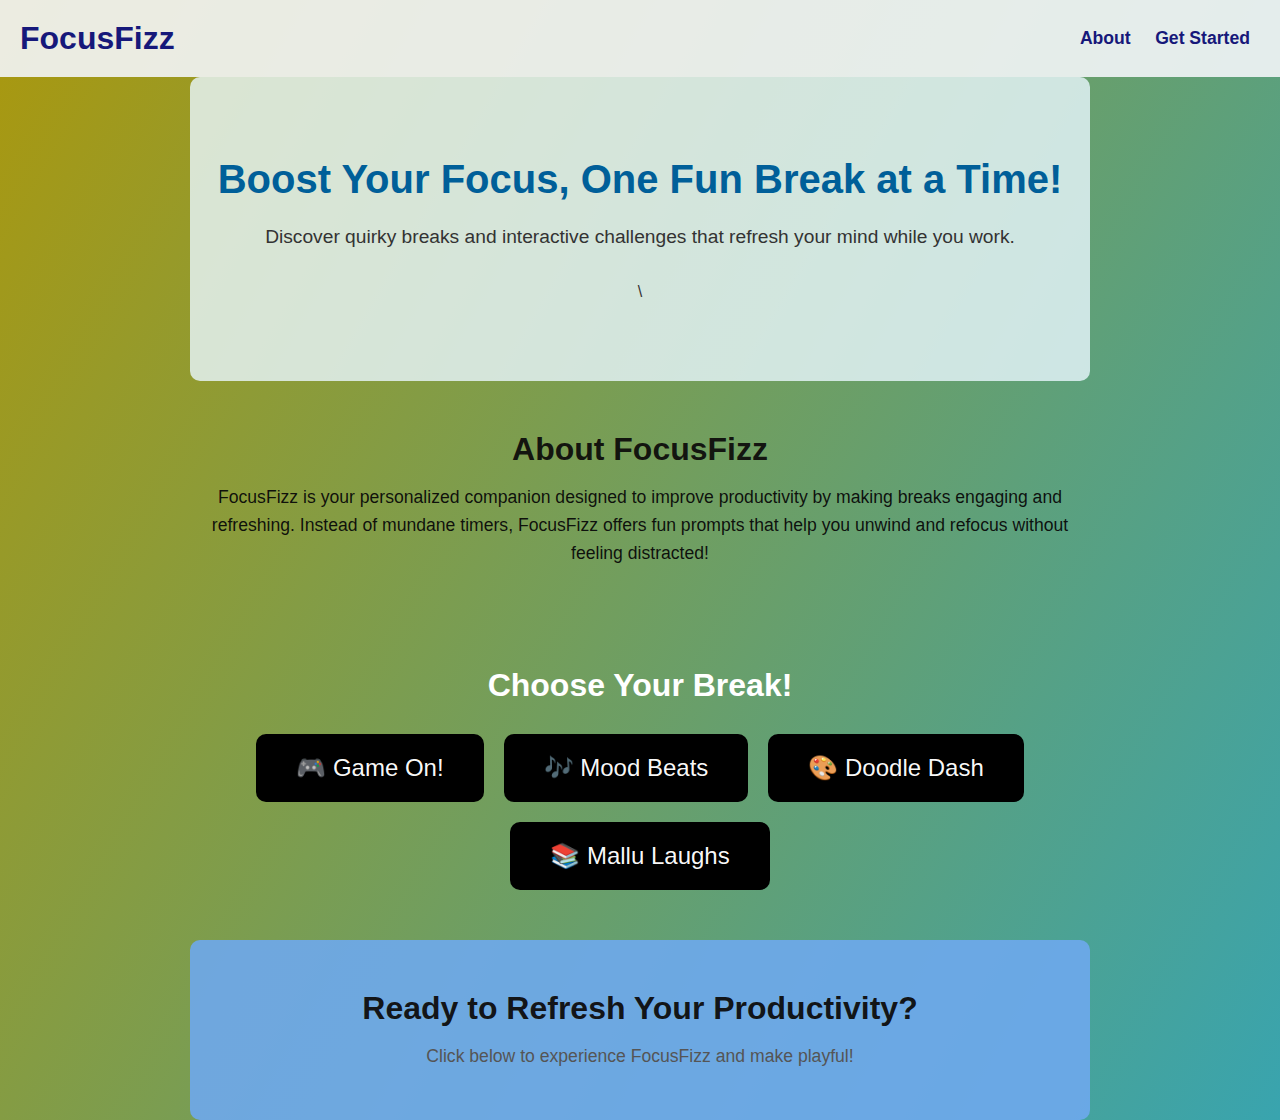
<file: FocusFizz/index.html>
<!DOCTYPE html>
<html lang="en">
<head>
    <meta charset="UTF-8">
    <meta name="viewport" content="width=device-width, initial-scale=1.0">
    <title>FocusFizz: Your Break Buddy</title>
    <link rel="stylesheet" href="styles.css">
</head>
<body>

    <!-- Navbar -->
    <header>
        <h1>FocusFizz</h1>
        <nav>
            <a href="#about">About</a>
            <a href="#get-started">Get Started</a>
        </nav>
    </header>

    <!-- Hero Section -->
    <section class="hero">
        <h2>Boost Your Focus, One Fun Break at a Time!</h2>
        <p>Discover quirky breaks and interactive challenges that refresh your mind while you work.</p>\
    </section>

    <!-- About Section -->
    <section id="about">
        <h3>About FocusFizz</h3>
        <p>FocusFizz is your personalized companion designed to improve productivity by making breaks engaging and refreshing. Instead of mundane timers, FocusFizz offers fun prompts that help you unwind and refocus without feeling distracted!</p>
    </section>

    <!-- Interactive Breaks Section -->
    <section id="interactive-breaks">
        <h3>Choose Your Break!</h3>
        <div class="button-grid">
            <button onclick="playGame()">🎮 Game On!</button>
            <button onclick="launchMusicMood()">🎶 Mood Beats</button>
            <button onclick="openCanvas()">🎨 Doodle Dash</button>
            <button onclick="readComic()">📚 Mallu Laughs</button>
        </div>
    </section>

    <!-- Call to Action -->
    <section id="get-started" class="cta">
        <h3>Ready to Refresh Your Productivity?</h3>
        <p>Click below to experience FocusFizz and make playful!</p>
    </section>

    <script>
        function playGame() {
            window.location.href = 'games.html';
        }

        function launchMusicMood() {
            window.location.href = 'spo.html';
        }

        function openCanvas() {
            window.location.href = 'can.html';
        }

        function readComic() {
            window.location.href = 'bal.html';
        }
    </script>

</body>
</html>
</file>
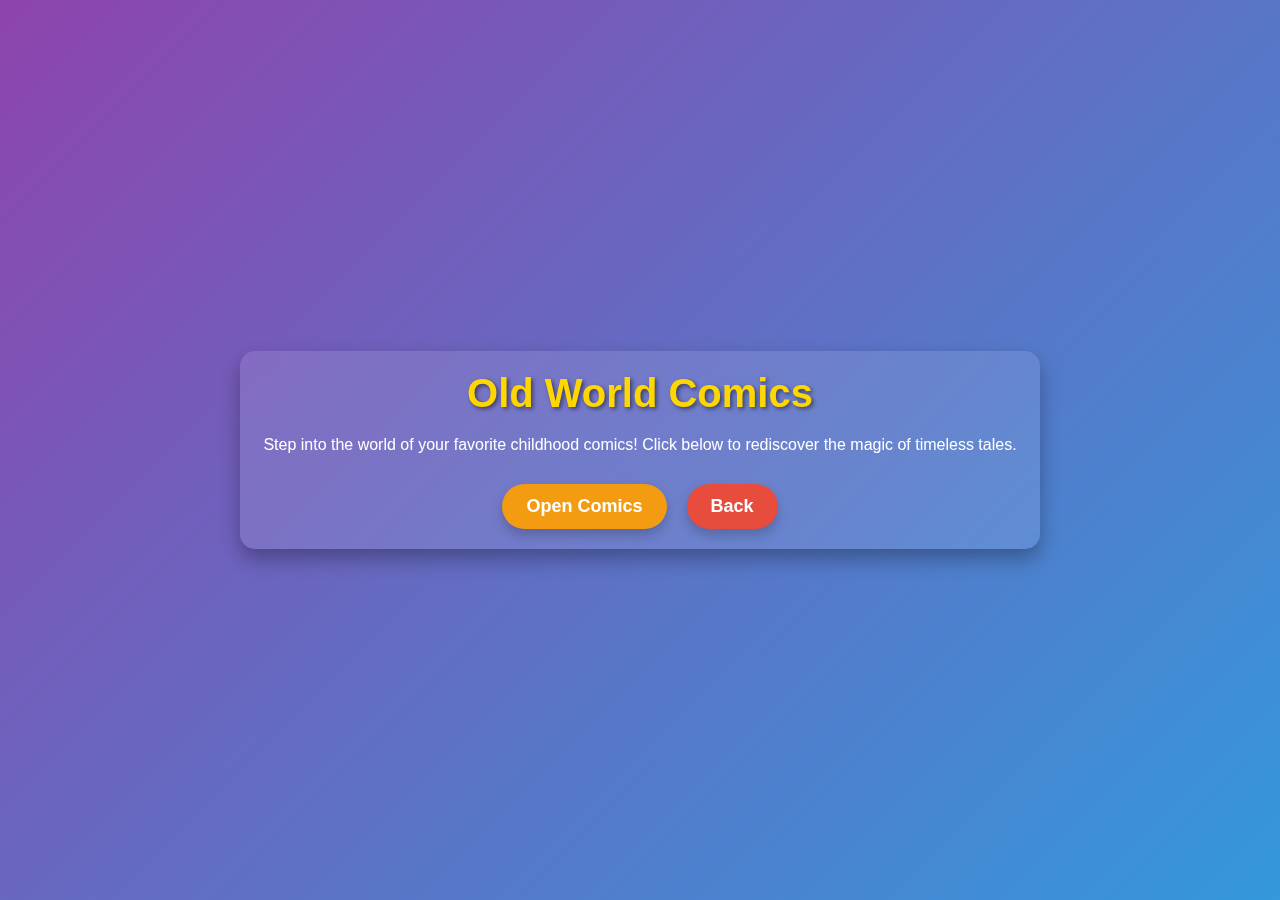
<file: FocusFizz/bal.html>
<!DOCTYPE html>
<html lang="en">
<head>
    <meta charset="UTF-8">
    <meta name="viewport" content="width=device-width, initial-scale=1.0">
    <title>Old World Comics</title>
    <style>
        /* Reset and Basic Styles */
        * {
            margin: 0;
            padding: 0;
            box-sizing: border-box;
        }

        body {
            font-family: 'Arial', sans-serif;
            display: flex;
            flex-direction: column;
            align-items: center;
            justify-content: center;
            min-height: 100vh;
            background: linear-gradient(135deg, #8e44ad, #3498db);
            color: #fff;
            text-align: center;
        }

        /* Container Style */
        .container {
            width: 90%;
            max-width: 800px;
            padding: 20px;
            background-color: rgba(255, 255, 255, 0.1);
            backdrop-filter: blur(10px);
            border-radius: 15px;
            box-shadow: 0 10px 20px rgba(0, 0, 0, 0.3);
            transition: transform 0.3s ease-in-out;
        }

        .container:hover {
            transform: scale(1.05);
        }

        /* Header Style */
        h1 {
            font-size: 2.5em;
            margin-bottom: 20px;
            color: #ffd700;
            text-shadow: 2px 2px 4px rgba(0, 0, 0, 0.5);
        }

        /* Button Container */
        .button-container {
            display: flex;
            gap: 20px;
            margin-top: 30px;
            justify-content: center;
        }

        /* Button Style */
        button {
            padding: 12px 24px;
            font-size: 18px;
            font-weight: bold;
            color: #fff;
            background: #3498db;
            border: none;
            border-radius: 50px;
            cursor: pointer;
            transition: background 0.3s, transform 0.2s ease-in-out;
            box-shadow: 0 6px 12px rgba(0, 0, 0, 0.2);
        }

        button:hover {
            background: #2980b9;
            transform: translateY(-4px);
        }

        button:active {
            transform: translateY(2px);
        }

        /* Custom Button Colors */
        .comics-btn {
            background-color: #f39c12;
        }

        .comics-btn:hover {
            background-color: #e67e22;
        }

        .back-btn {
            background-color: #e74c3c;
        }

        .back-btn:hover {
            background-color: #c0392b;
        }

    </style>
</head>
<body>
    <div class="container">
        <h1>Old World Comics</h1>
        <p>Step into the world of your favorite childhood comics! Click below to rediscover the magic of timeless tales.</p>
        
        <div class="button-container">
            <button class="comics-btn" onclick="openComics()">Open Comics</button>
            <button class="back-btn" onclick="goBack()">Back</button>
        </div>
    </div>

    <script>
        function openComics() {
            window.open('https://emagazine.manoramaonline.com/Balarama?eid=18&edate=02/11/2024&pgid=74234&device=mobile&view=0&sedId=0&uemail=', '_blank');
        }

        function goBack() {
            window.history.back();
        }
    </script>
</body>
</html>
</file>
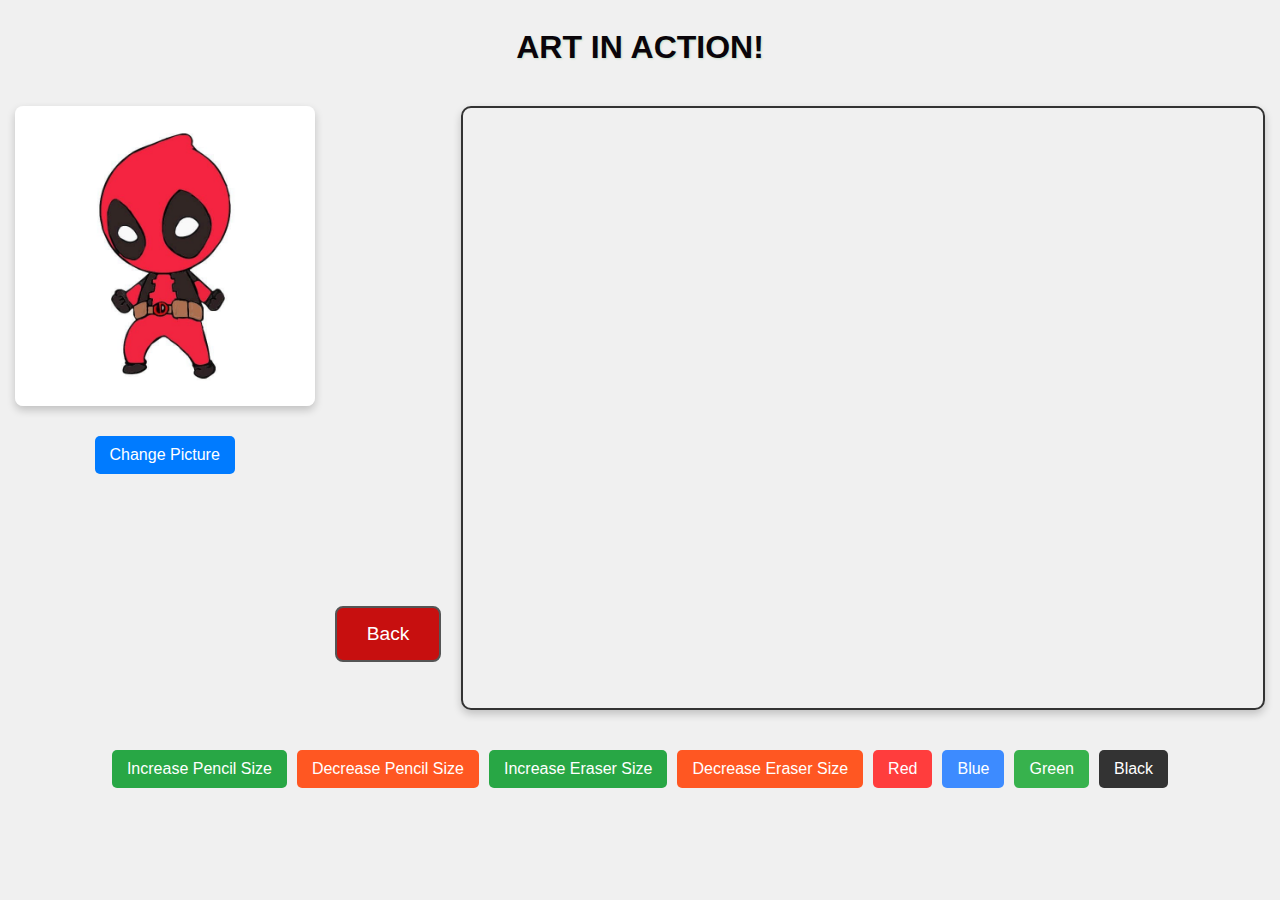
<file: FocusFizz/can.html>
<!DOCTYPE html>
<html lang="en">
<head>
    <meta charset="UTF-8">
    <meta name="viewport" content="width=device-width, initial-scale=1.0">
    <title>Drawing Canvas</title>
    <style>

        body {
            font-family: Arial, sans-serif;
            display: flex;
            flex-direction: column;
            align-items: center;
            background-color: #f0f0f0;
        }
        
        h1 {
            color: #0a050a;
            font-size: 2rem; 
            text-shadow: 1px 1px 2px rgba(24, 167, 60, 0.2); 
            margin-bottom: 20px; 
        }

        .container {
            display: flex;
            justify-content: space-between;
            align-items: flex-start;
            gap: 20px;
            padding: 20px;
        }

        canvas {
            border: 2px solid #333;
            border-radius: 10px;
            box-shadow: 0 4px 8px rgba(0, 0, 0, 0.2);
        }

        #pict {
            display: flex;
            flex-direction: column;
            align-items: center;
        }

        #randomPicture {
            border-radius: 8px;
            box-shadow: 0 4px 8px rgba(0, 0, 0, 0.2);
            margin-bottom: 10px;
        }
        .controls1, #changePicture {
            display: flex;
            flex-wrap: wrap;
            gap: 10px;
            margin-top: 20px;
        }

        button {
            padding: 10px 15px;
            font-size: 1rem;
            border: none;
            border-radius: 5px;
            cursor: pointer;
            transition: background-color 0.3s ease, transform 0.3s ease;
            color: #fff;
        }

        #changePicture {
            background-color: #007bff;
        }

        #increasePencil {
            background-color: #28a745; 
        }

        #decreasePencil {
            background-color: #ff5722;
        }

        #increaseEraser {
            background-color: #28a745; 
        }

        #decreaseEraser {
            background-color: #ff5722;
        }

        #redColor {
            background-color: #ff3d3d;
        }

        #blueColor {
            background-color: #3d8bff;
        }

        #greenColor {
            background-color: #37b24d;
        }

        #blackColor {
            background-color: #333333;
        }

        button:hover {
            opacity: 0.85;
        }

        button:active {
            transform: scale(0.95);
        }

        .back-button {
            display: block;
            padding: 15px 30px;
            margin-left: 0px;
            margin-top: 500px;
            max-width: 100px;
            font-size: 1.2rem;
            color: #fff;
            background-color: #c70f0f;
            border: 2px solid #555;
            border-radius: 8px;
            cursor: pointer;
            text-align: center;
            text-decoration: none;
            transition: 0.3s;
        }

        .back-button:hover {
            background: #ffca28;
            transform: scale(1.05);
        }

        .container{
            text-align: center;
        }
    </style>
</head>
<body>
    <h1>ART IN ACTION!</h1>
    <div class="container">
        <div id="pict">
            <img id="randomPicture" alt="Random Image" width="300">
            <button id="changePicture">Change Picture</button>
        </div>
        <a href="index.html" class="back-button">Back</a>
        <canvas id="drawingCanvas" width="800" height="600"></canvas>
    </div>
    <div class="controls1">
        <button id="increasePencil">Increase Pencil Size</button>
        <button id="decreasePencil">Decrease Pencil Size</button>
        <button id="increaseEraser">Increase Eraser Size</button>
        <button id="decreaseEraser">Decrease Eraser Size</button>
        <button id="redColor">Red</button>
        <button id="blueColor">Blue</button>
        <button id="greenColor">Green</button>
        <button id="blackColor">Black</button>
    </div>

    <script>
        const images = [
            'd1.jpeg', // Replace these with your own image URLs
            'd2.jpeg',
            'd3.jpeg',
            'd4.jpeg',
            'd5.jpeg',
            'd6.jpeg',
            'd7.jpeg',
            'd8.jpeg',
            'd9.jpeg'
        ];

        const canvas = document.getElementById('drawingCanvas');
        const ctx = canvas.getContext('2d');
        const randomPicture = document.getElementById('randomPicture');
        let drawing = false;
        let pencilSize = 5;
        let pencilColor = 'black';

        function getRandomImage() {
            const randomIndex = Math.floor(Math.random() * images.length);
            return images[randomIndex];
        }

        function loadRandomImage() {
            const randomImage = getRandomImage();
            randomPicture.src = randomImage;
        }

        document.getElementById('changePicture').addEventListener('click', loadRandomImage);

        canvas.addEventListener('mousedown', () => {
            drawing = true;
            ctx.beginPath();
        });

        canvas.addEventListener('mouseup', () => {
            drawing = false;
        });

        canvas.addEventListener('mousemove', (event) => {
            if (drawing) {
                ctx.lineWidth = pencilSize;
                ctx.strokeStyle = pencilColor;
                ctx.lineTo(event.clientX - canvas.offsetLeft, event.clientY - canvas.offsetTop);
                ctx.stroke();
            }
        });

        document.getElementById('increasePencil').addEventListener('click', () => {
            pencilSize += 2;
        });

        document.getElementById('decreasePencil').addEventListener('click', () => {
            if (pencilSize > 2) {
                pencilSize -= 2;
            }
        });

        document.getElementById('increaseEraser').addEventListener('click', () => {
            pencilSize += 2;
            pencilColor = 'white'; // Assuming the canvas background is white
        });

        document.getElementById('decreaseEraser').addEventListener('click', () => {
            if (pencilSize > 2) {
                pencilSize -= 2;
            }
            pencilColor = 'white'; // Assuming the canvas background is white
        });

        document.getElementById('redColor').addEventListener('click', () => {
            pencilColor = 'red';
        });

        document.getElementById('blueColor').addEventListener('click', () => {
            pencilColor = 'blue';
        });

        document.getElementById('greenColor').addEventListener('click', () => {
            pencilColor = 'green';
        });

        document.getElementById('blackColor').addEventListener('click', () => {
            pencilColor = 'black';
        });

        // Load a random image on page load
        window.onload = loadRandomImage;
    </script>
</body>
</html>
</file>
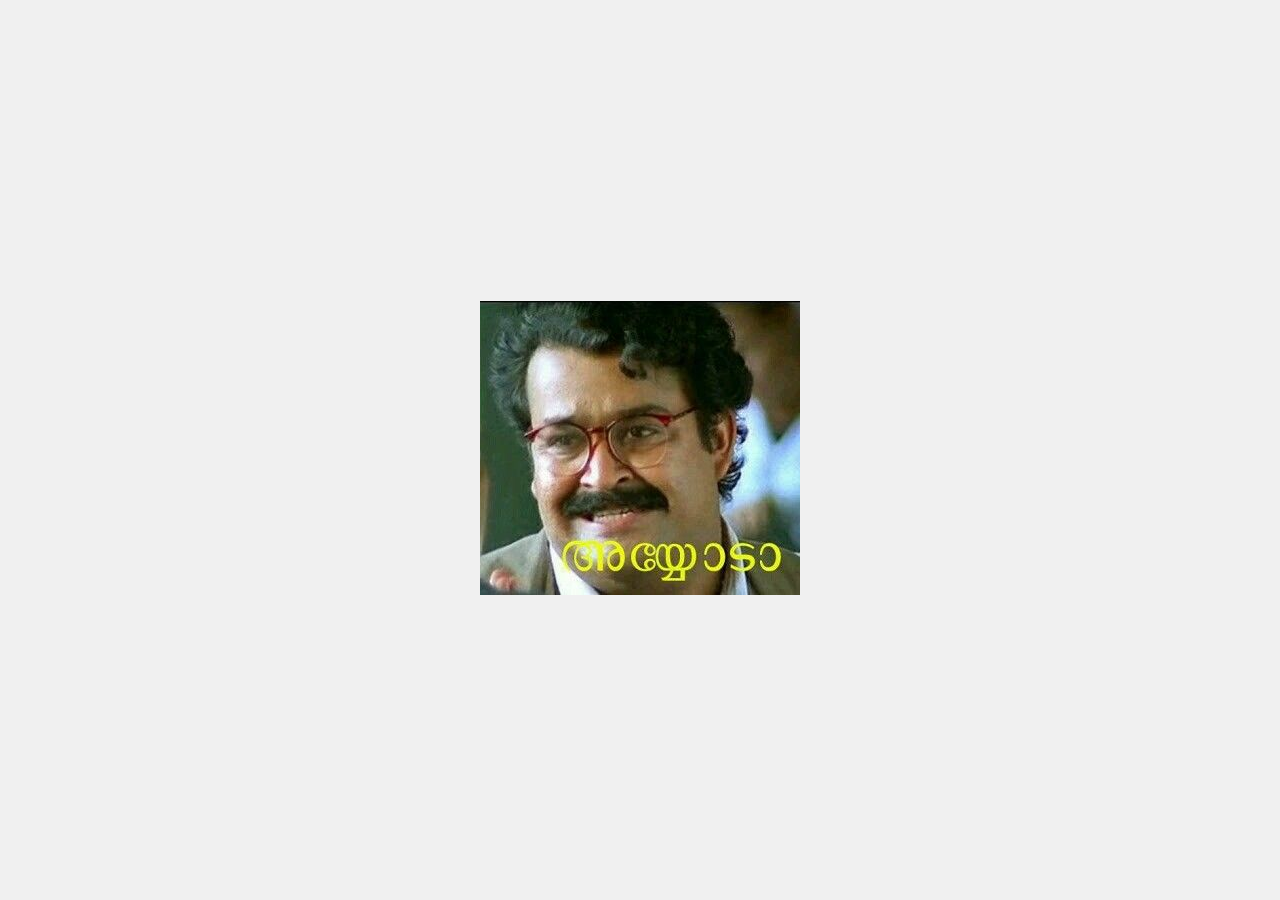
<file: FocusFizz/fail.html>
<!DOCTYPE html>
<html lang="en">
<head>
    <meta charset="UTF-8">
    <meta name="viewport" content="width=device-width, initial-scale=1.0">
    <title>Display Picture</title>
    <style>
        body {
            font-family: Arial, sans-serif;
            display: flex;
            justify-content: center;
            align-items: center;
            height: 100vh;
            background-color: #f0f0f0;
            margin: 0;
        }
        .container {
            text-align: center;
        }
        img {
            max-width: 100%;
            height: auto;
        }
    </style>
</head>
<body>
    <div class="container">
        <img src="fail.jpg" alt="A beautiful scene">
    </div>

    <script>
        setTimeout(function() {
            window.location.href = 'g2.html';
        }, 2000); // Return to the main page after 5 seconds
    </script>
</body>
</html>
</file>
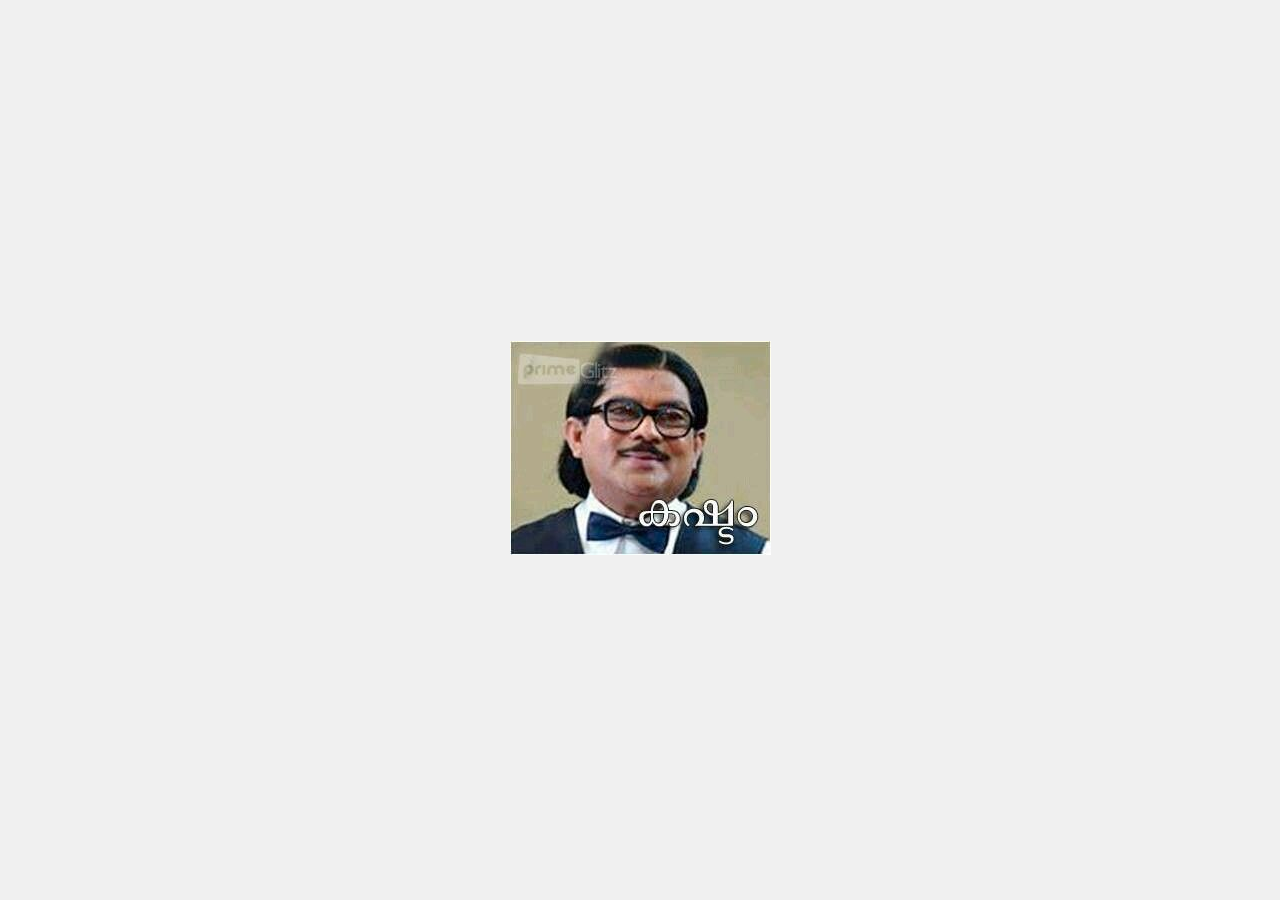
<file: FocusFizz/fail1.html>
<!DOCTYPE html>
<html lang="en">
<head>
    <meta charset="UTF-8">
    <meta name="viewport" content="width=device-width, initial-scale=1.0">
    <title>Display Picture</title>
    <style>
        body {
            font-family: Arial, sans-serif;
            display: flex;
            justify-content: center;
            align-items: center;
            height: 100vh;
            background-color: #f0f0f0;
            margin: 0;
        }
        .container {
            text-align: center;
        }
        img {
            max-width: 100%;
            height: auto;
        }
    </style>
</head>
<body>
    <div class="container">
        <img src="fail2.jpg" alt="A beautiful scene">
    </div>

    <script>
        setTimeout(function() {
            window.location.href = 'g2.html';
        }, 2000); // Return to the main page after 5 seconds
    </script>
</body>
</html>
</file>
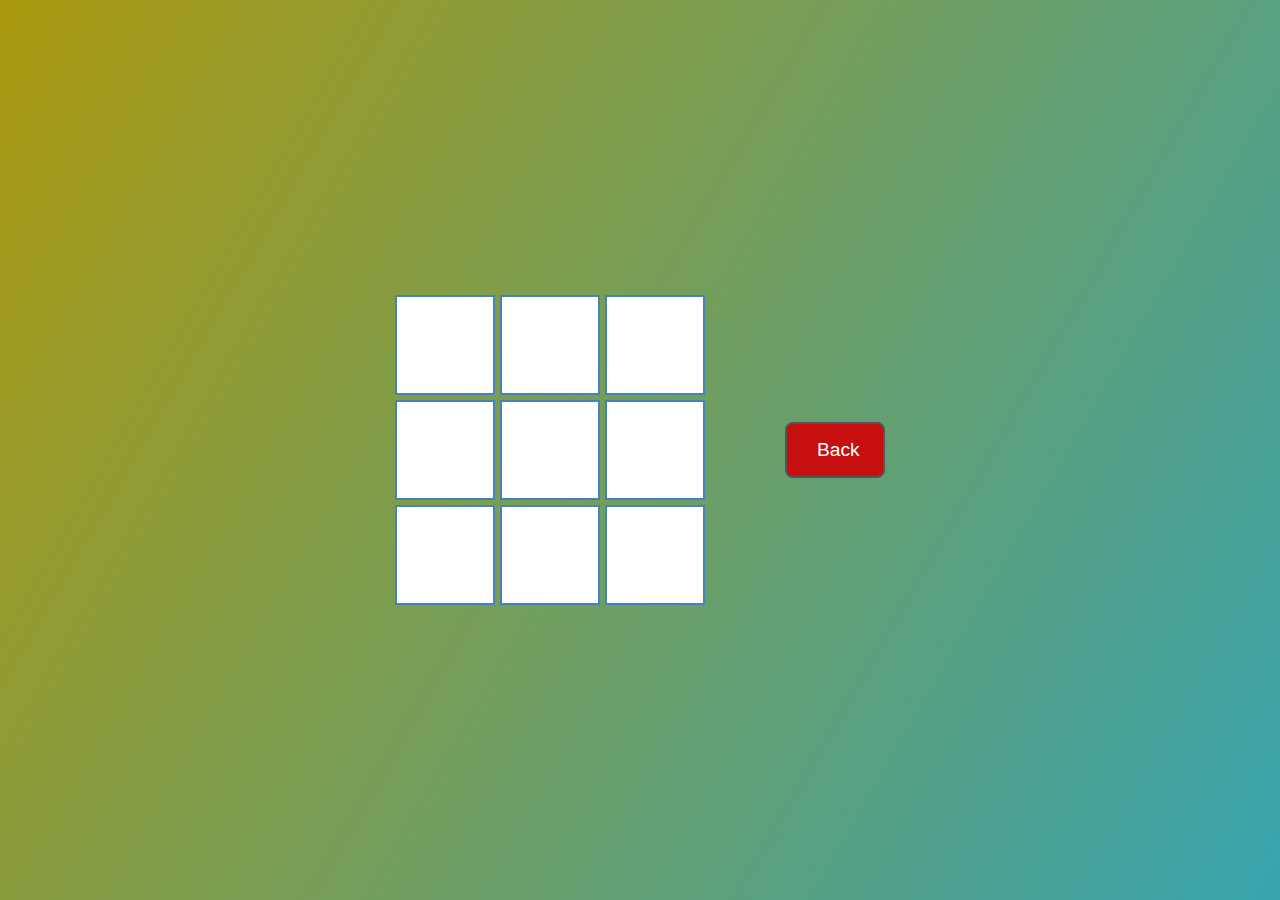
<file: FocusFizz/g1.html>
<!DOCTYPE html>
<html lang="en">
<head>
    <meta charset="UTF-8">
    <meta name="viewport" content="width=device-width, initial-scale=1.0">
    <link rel="stylesheet" href="styles.css">
    <title>Tic-Tac-Toe Game</title>
    <style>
        body {
            font-family: Arial, sans-serif;
            display: flex;
            justify-content: center;
            align-items: center;
            height: 100vh;
            background-color: #f0f0f0;
        }
        .board {
            display: grid;
            grid-template-columns: repeat(3, 100px);
            grid-template-rows: repeat(3, 100px);
            gap: 5px;
        }
        .cell {
            width: 100px;
            height: 100px;
            display: flex;
            justify-content: center;
            align-items: center;
            font-size: 2em;
            background-color: #ffffff;
            border: 2px solid #4682b4;
            cursor: pointer;
        }
    </style>
</head>
<body>
    <div class="board">
        <div class="cell" onclick="makeMove(this, 0)"></div>
        <div class="cell" onclick="makeMove(this, 1)"></div>
        <div class="cell" onclick="makeMove(this, 2)"></div>
        <div class="cell" onclick="makeMove(this, 3)"></div>
        <div class="cell" onclick="makeMove(this, 4)"></div>
        <div class="cell" onclick="makeMove(this, 5)"></div>
        <div class="cell" onclick="makeMove(this, 6)"></div>
        <div class="cell" onclick="makeMove(this, 7)"></div>
        <div class="cell" onclick="makeMove(this, 8)"></div>
    </div>

    <div class="container">
        <a href="games.html" class="back-button">Back</a>
    </div>

    <script>
        let board = ['', '', '', '', '', '', '', '', ''];
        let currentPlayer = 'X';
        const winningCombinations = [
            [0, 1, 2],
            [3, 4, 5],
            [6, 7, 8],
            [0, 3, 6],
            [1, 4, 7],
            [2, 5, 8],
            [0, 4, 8],
            [2, 4, 6]
        ];

        function makeMove(cell, index) {
            if (board[index] === '') {
                board[index] = currentPlayer;
                cell.textContent = currentPlayer;
                if (checkWin()) {
                    setTimeout(() => alert(currentPlayer + ' wins!'), 100);
                    resetGame();
                } else if (board.every(cell => cell !== '')) {
                    setTimeout(() => alert('It\'s a draw!'), 100);
                    resetGame();
                } else {
                    currentPlayer = currentPlayer === 'X' ? 'O' : 'X';
                }
            }
        }

        function checkWin() {
            return winningCombinations.some(combination => {
                return combination.every(index => {
                    return board[index] === currentPlayer;
                });
            });
        }

        function resetGame() {
            board = ['', '', '', '', '', '', '', '', ''];
            document.querySelectorAll('.cell').forEach(cell => cell.textContent = '');
            currentPlayer = 'X';
        }
    </script>
</body>
</html>
</file>
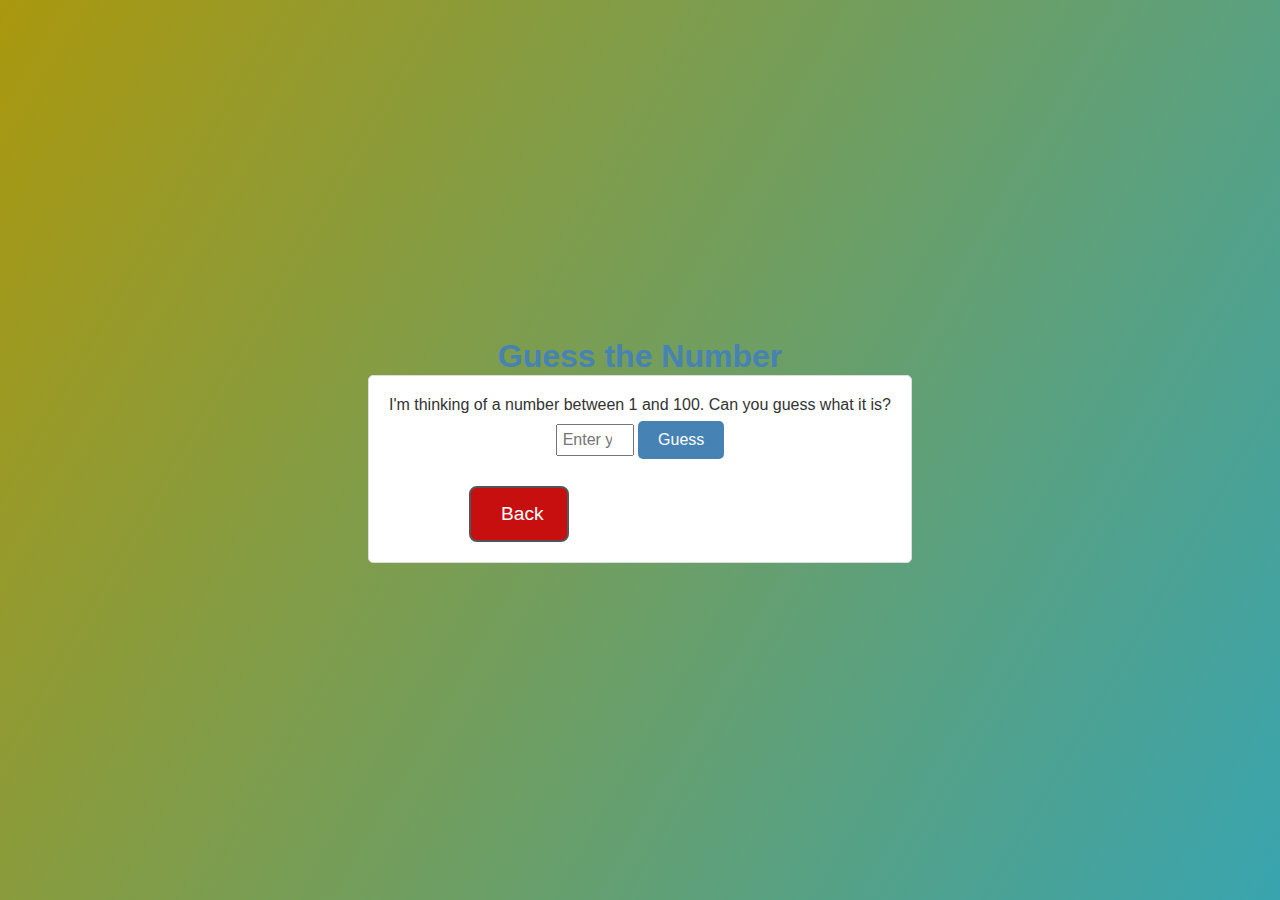
<file: FocusFizz/g2.html>
<!DOCTYPE html>
<html lang="en">
<head>
    <meta charset="UTF-8">
    <meta name="viewport" content="width=device-width, initial-scale=1.0">
    <link rel="stylesheet" href="styles.css">
    <title>Guess the Number</title>
    <style>
        body {
            font-family: Arial, sans-serif;
            display: flex;
            flex-direction: column;
            align-items: center;
            justify-content: center;
            height: 100vh;
            background-color: #f0f8ff;
        }
        h1 {
            color: #4682b4;
        }
        .container {
            text-align: center;
            padding: 20px;
            border: 1px solid #dcdcdc;
            border-radius: 5px;
            background-color: #ffffff;
        }
        input[type="number"] {
            padding: 5px;
            margin: 10px 0;
            font-size: 1em;
        }
        input[type="button"] {
            padding: 10px 20px;
            font-size: 1em;
            color: #ffffff;
            background-color: #4682b4;
            border: none;
            border-radius: 5px;
            cursor: pointer;
        }
        input[type="button"]:hover {
            background-color: #365f8c;
        }
        .message {
            margin-top: 20px;
            font-size: 1.2em;
        }
    </style>
</head>
<body>
    <h1>Guess the Number</h1>
    <div class="container">
        <p>I'm thinking of a number between 1 and 100. Can you guess what it is?</p>
        <input type="number" id="guess" min="1" max="100" placeholder="Enter your guess" />
        <input type="button" value="Guess" onclick="checkGuess()" />
        <div class="message" id="message"></div>
        <a href="games.html" class="back-button">Back</a>
    </div>

    <script>
        let secretNumber = Math.floor(Math.random() * 100) + 1;
        let attempts = 0;

        function checkGuess() {
            let guess = document.getElementById('guess').value;
            attempts++;
            let message = '';

            if (guess == secretNumber) {
                message = 'Congratulations! You guessed the right number in ' + attempts + ' attempts.';
                resetGame();
            } else if (guess > secretNumber) {
                window.location.href = 'fail.html';
                
            } else if (guess < secretNumber) {
                window.location.href = 'fail1.html';
            }

            document.getElementById('message').textContent = message;
        }

        function resetGame() {
            secretNumber = Math.floor(Math.random() * 100) + 1;
            attempts = 0;
            document.getElementById('guess').value = '';
            document.getElementById('message').textContent = '';
        }
    </script>
</body>
</html>
</file>
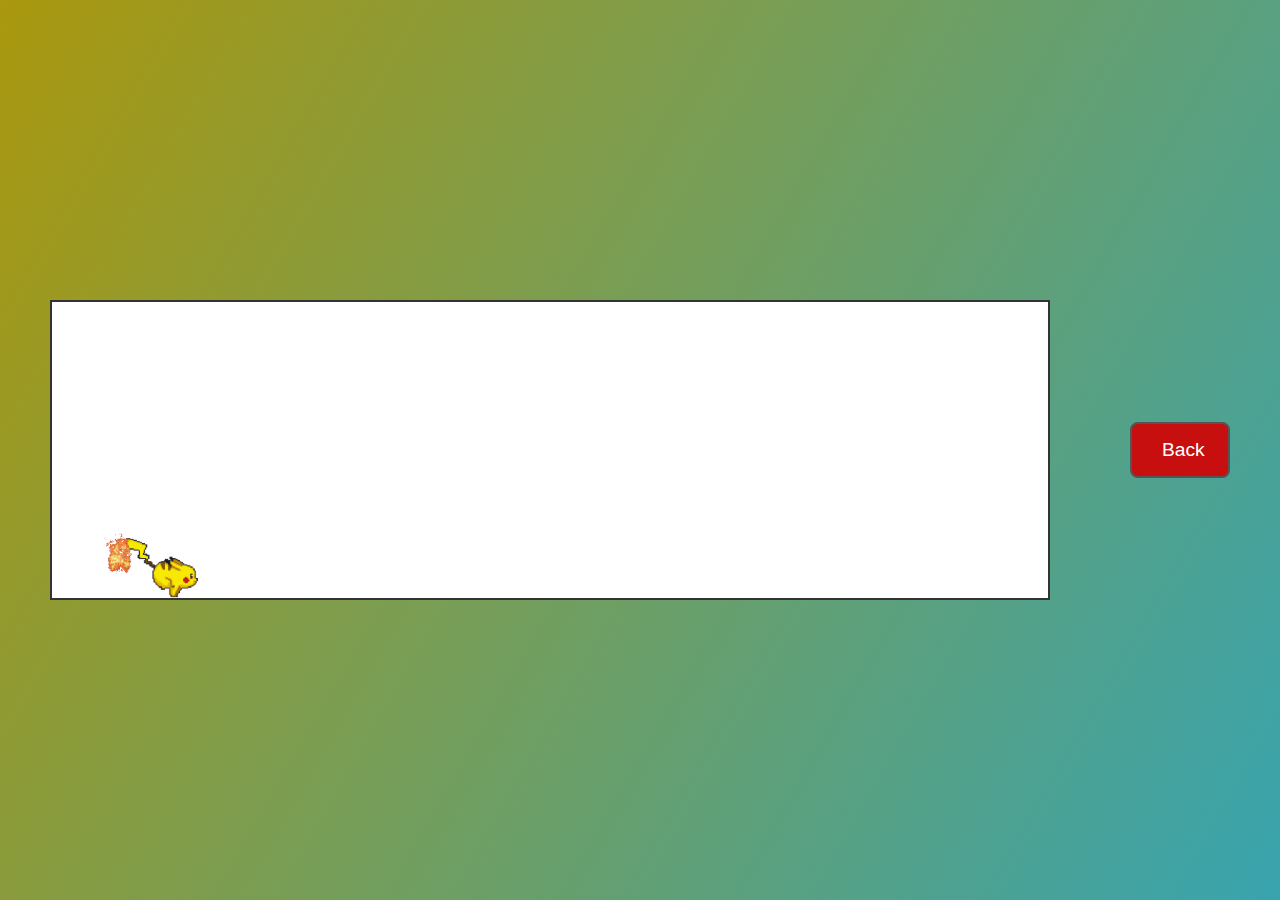
<file: FocusFizz/g3.html>
<!DOCTYPE html>
<html lang="en">
<head>
    <meta charset="UTF-8">
    <meta name="viewport" content="width=device-width, initial-scale=1.0">
    <link rel="stylesheet" href="styles.css">
    <title>Dino Runner Game</title>
    <style>
        body {
            display: flex;
            justify-content: center;
            align-items: center;
            height: 100vh;
            background-color: #f7f7f7;
            margin: 0;
            overflow: hidden;
        }
        #game {
            position: relative;
            width: 1000px;
            height: 300px;
            background-color: #fff;
            border: 2px solid #333;
            overflow: hidden;
        }
        #animal {
            position: absolute;
            bottom: 0;
            left: 70px;
            width: 80px; /* Adjust width as needed */
            height: 60px; /* Adjust height as needed */
            background-image: url('pick.gif'); /* Replace with your animal image URL */
            background-size: cover;
        }
        #building {
            position: absolute;
            bottom: 0;
            width: 100px; /* Adjust width as needed */
            height: 100px; /* Adjust height as needed */
            background-image: url('fire.gif'); /* Replace with your building image URL */
            background-size: cover;
            animation: move 1s linear infinite;
        }
        @keyframes move {
            0% { right: -20px; }
            100% { right: 1000px; }
        }
    </style>
</head>
<body>
    <div id="game">
        <div id="animal"></div>
        <div id="building"></div>
    </div>
    <div class="container">
        <a href="games.html" class="back-button">Back</a>
    </div>
    <script>
        const animal = document.getElementById('animal');
        const building = document.getElementById('building');
        let isJumping = false;

        document.addEventListener('keydown', function(event) {
            if (event.code === 'Space') {
                jump();
            }
        });

        function jump() {
            if (isJumping) return;
            isJumping = true;
            let jumpHeight = 0;
            const jumpInterval = setInterval(() => {
                if (jumpHeight >= 130) {
                    clearInterval(jumpInterval);
                    const fallInterval = setInterval(() => {
                        if (jumpHeight <= 0) {
                            clearInterval(fallInterval);
                            isJumping = false;
                        }
                        jumpHeight -= 5;
                        animal.style.bottom = `${jumpHeight}px`;
                    }, 20);
                }
                jumpHeight += 5;
                animal.style.bottom = `${jumpHeight}px`;
            }, 20);
        }

        function checkCollision() {
            const animalRect = animal.getBoundingClientRect();
            const buildingRect = building.getBoundingClientRect();
            if (
                animalRect.left < buildingRect.right &&
                animalRect.right > buildingRect.left &&
                animalRect.bottom > buildingRect.top
            ) {
                alert('Game Over!');
                document.location.reload();
            }
        }

        setInterval(() => {
            checkCollision();
        }, 100);
    </script>
</body>
</html>
</file>
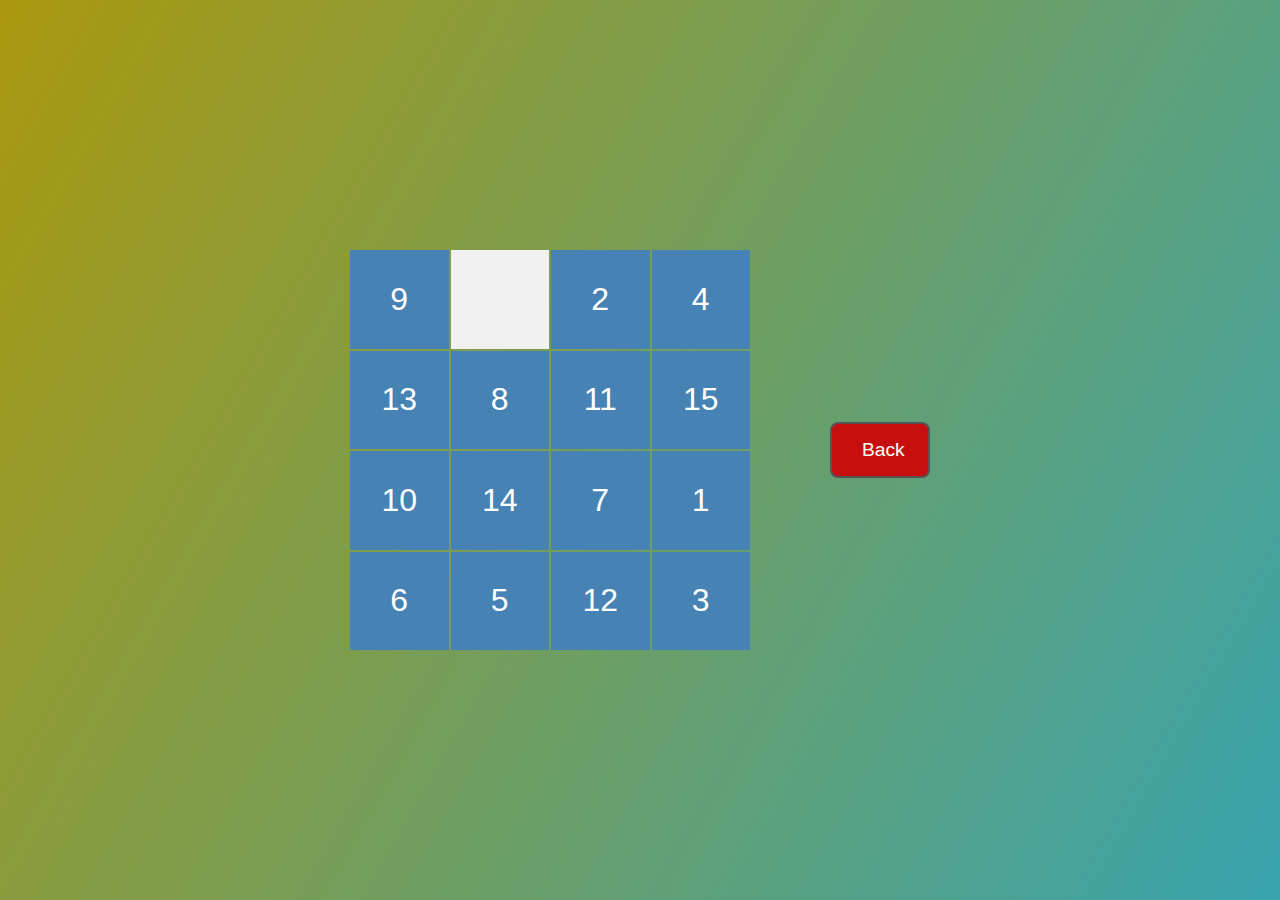
<file: FocusFizz/g4.html>
<!DOCTYPE html>
<html lang="en">
<head>
    <meta charset="UTF-8">
    <meta name="viewport" content="width=device-width, initial-scale=1.0">
    <link rel="stylesheet" href="styles.css">
    <title>Sliding Puzzle Game</title>
    <style>
        body {
            font-family: Arial, sans-serif;
            display: flex;
            justify-content: center;
            align-items: center;
            height: 100vh;
            background-color: #f0f0f0;
            margin: 0;
        }
        .puzzle-container {
            width: 400px;
            height: 400px;
            display: grid;
            grid-template-columns: repeat(4, 1fr);
            grid-template-rows: repeat(4, 1fr);
            gap: 2px;
        }
        .tile {
            width: 100%;
            height: 100%;
            display: flex;
            justify-content: center;
            align-items: center;
            background-color: #4682b4;
            color: #fff;
            font-size: 2em;
            cursor: pointer;
        }
        .empty {
            background-color: #f0f0f0;
            cursor: default;
        }
    </style>
</head>
<body>
    <div class="puzzle-container" id="puzzle"></div>

    <div class="container">
        <a href="games.html" class="back-button">Back</a>
    </div>


    <script>
        const puzzleContainer = document.getElementById('puzzle');
        const size = 4;
        let tiles = [...Array(size * size).keys()];

        function renderPuzzle() {
            puzzleContainer.innerHTML = '';
            tiles.forEach((tile, index) => {
                const tileElement = document.createElement('div');
                tileElement.classList.add('tile');
                if (tile === 0) {
                    tileElement.classList.add('empty');
                } else {
                    tileElement.textContent = tile;
                }
                tileElement.addEventListener('click', () => moveTile(index));
                puzzleContainer.appendChild(tileElement);
            });
        }

        function moveTile(index) {
            const emptyIndex = tiles.indexOf(0);
            const validMoves = [
                emptyIndex - 1,
                emptyIndex + 1,
                emptyIndex - size,
                emptyIndex + size
            ];
            if (validMoves.includes(index)) {
                [tiles[emptyIndex], tiles[index]] = [tiles[index], tiles[emptyIndex]];
                renderPuzzle();
            }
        }

        function shufflePuzzle() {
            for (let i = tiles.length - 1; i > 0; i--) {
                const j = Math.floor(Math.random() * (i + 1));
                [tiles[i], tiles[j]] = [tiles[j], tiles[i]];
            }
        }

        shufflePuzzle();
        renderPuzzle();
    </script>
</body>
</html>
</file>
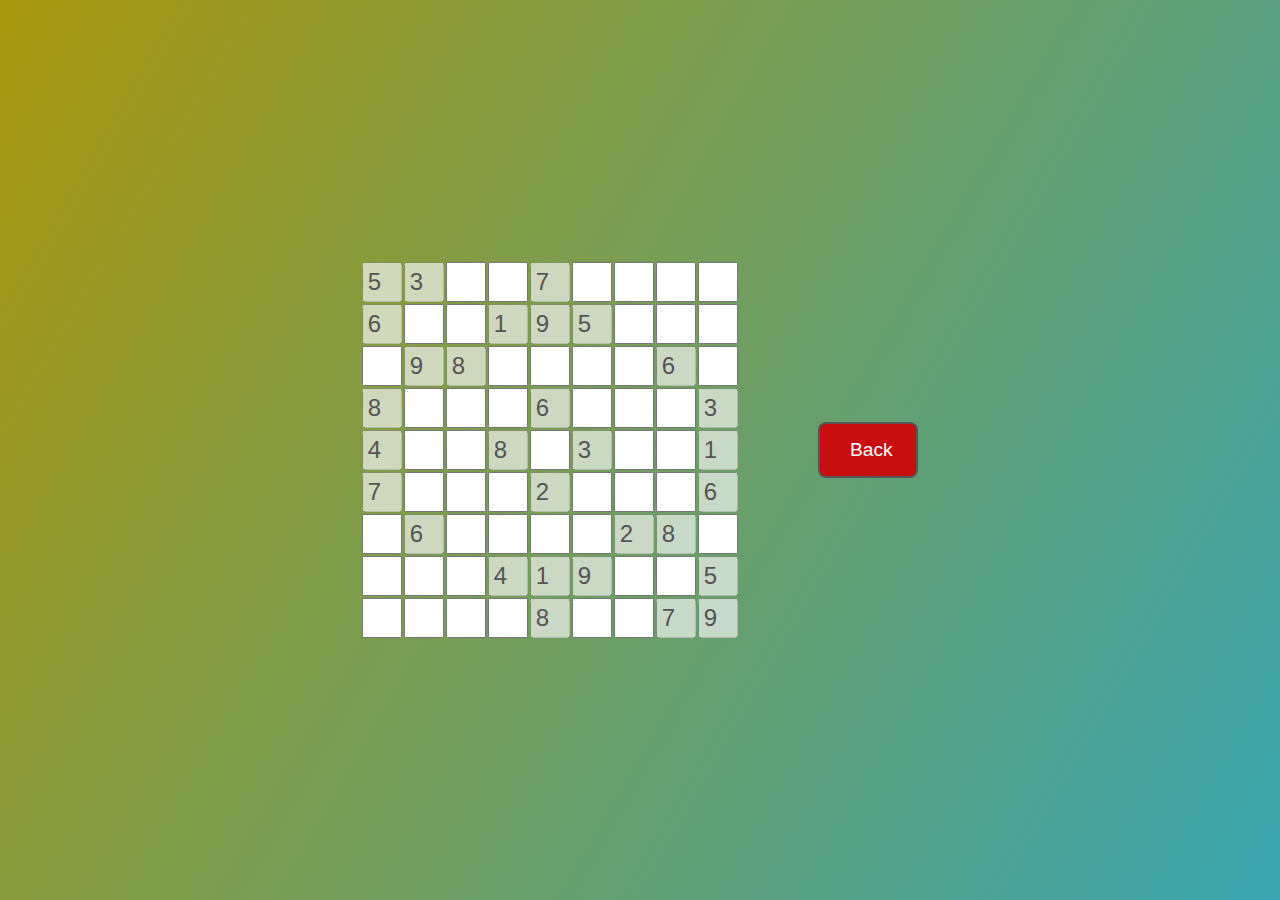
<file: FocusFizz/g6.html>
<!DOCTYPE html>
<html lang="en">
<head>
    <meta charset="UTF-8">
    <meta name="viewport" content="width=device-width, initial-scale=1.0">
    <link rel="stylesheet" href="styles.css">
    <title>Sudoku Game</title>
    <style>
        body {
            font-family: Arial, sans-serif;
            display: flex;
            justify-content: center;
            align-items: center;
            height: 100vh;
            background-color: #f4f4f4;
        }
        #sudoku {
            display: grid;
            grid-template-columns: repeat(9, 40px);
            gap: 2px;
        }
        input {
            width: 40px;
            height: 40px;
            font-size: 24px;
            text-align: center;
        }
        input:focus {
            outline: none;
            border: 2px solid #007BFF;
        }
        .highlight {
            background-color: #ffe0b2;
        }
    </style>
</head>
<body>
    <div id="sudoku"></div>
    <div class="container">
        <a href="games.html" class="back-button">Back</a>
    </div>
    <script>
        const sudokuBoard = [
            [5, 3, null, null, 7, null, null, null, null],
            [6, null, null, 1, 9, 5, null, null, null],
            [null, 9, 8, null, null, null, null, 6, null],
            [8, null, null, null, 6, null, null, null, 3],
            [4, null, null, 8, null, 3, null, null, 1],
            [7, null, null, null, 2, null, null, null, 6],
            [null, 6, null, null, null, null, 2, 8, null],
            [null, null, null, 4, 1, 9, null, null, 5],
            [null, null, null, null, 8, null, null, 7, 9]
        ];

        function createBoard() {
            const sudokuElement = document.getElementById('sudoku');
            sudokuBoard.forEach(row => {
                row.forEach(cell => {
                    const input = document.createElement('input');
                    input.type = 'number';
                    input.min = '1';
                    input.max = '9';
                    input.value = cell !== null ? cell : '';
                    input.disabled = cell !== null;
                    sudokuElement.appendChild(input);
                });
            });
        }

        createBoard();
    </script>
</body>
</html>
</file>
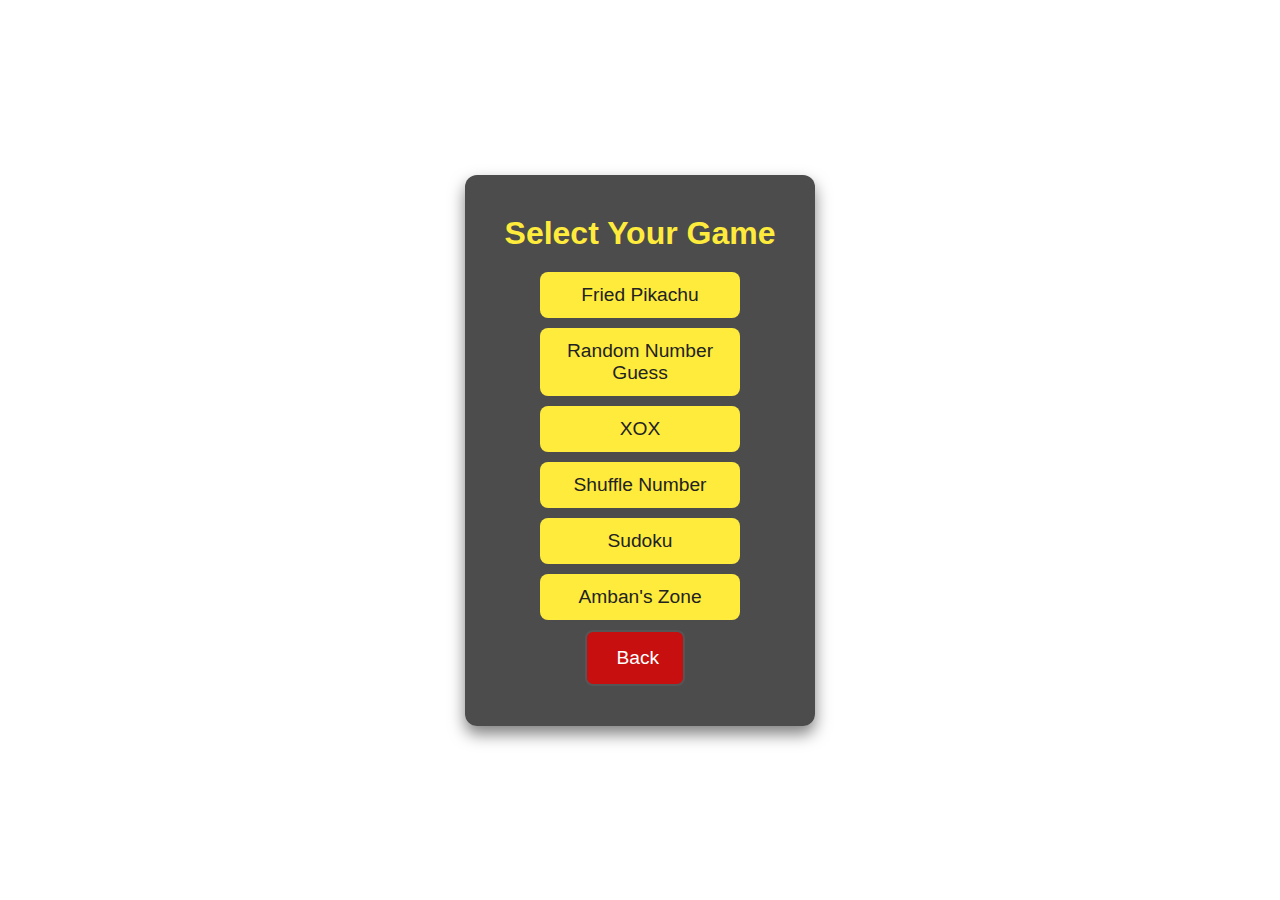
<file: FocusFizz/games.html>
<!DOCTYPE html>
<html lang="en">
<head>
    <meta charset="UTF-8">
    <meta name="viewport" content="width=device-width, initial-scale=1.0">
    <link rel="stylesheet" href="styles.css">
    <title>Game Selection</title>
    <style>
        /* Reset */
        * {
            margin: 0;
            padding: 0;
            box-sizing: border-box;
        }

        body {
            font-family: Arial, sans-serif;
            display: flex;
            justify-content: center;
            align-items: center;
            min-height: 100vh;
            background-image: url('https://plus.unsplash.com/premium_photo-1677870728119-52aef052d7ef?fm=jpg&q=60&w=3000&ixlib=rb-4.0.3&ixid=M3wxMjA3fDB8MHxzZWFyY2h8NXx8Z2FtaW5nJTIwcm9vbXxlbnwwfHwwfHx8MA%3D%3D'); 
            background-size: cover;
            background-position: center;
            color: #fff;
            text-align: center;
        }

        .container {
            background: rgba(0, 0, 0, 0.7);
            padding: 40px;
            border-radius: 12px;
            box-shadow: 0 8px 16px rgba(0, 0, 0, 0.5);
        }

        h1 {
            margin-bottom: 20px;
            font-size: 2em;
            color: #ffeb3b;
        }

        .game-button {
            display: block;
            width: 100%;
            max-width: 200px;
            margin: 10px auto;
            padding: 12px 20px;
            font-size: 1.2em;
            color: #222;
            background: #ffeb3b;
            border: none;
            border-radius: 8px;
            cursor: pointer;
            transition: transform 0.3s, background 0.3s;
        }

        .game-button:hover {
            background: #ffca28;
            transform: scale(1.05);
        }
        
    </style>
</head>
<body>
    <div class="container">
        <h1>Select Your Game</h1>
        <button class="game-button" onclick="location.href='g3.html'">Fried Pikachu</button>
        <button class="game-button" onclick="location.href='g2.html'">Random Number Guess</button>
        <button class="game-button" onclick="location.href='g1.html'">XOX</button>
        <button class="game-button" onclick="location.href='g4.html'">Shuffle Number</button>
        <button class="game-button" onclick="location.href='g6.html'">Sudoku</button>
        <button class="game-button" onclick="location.href='g5.html'">Amban's Zone</button>
        <a href="index.html" class="back-button">Back</a>
    </div>
</body>
</html>
</file>
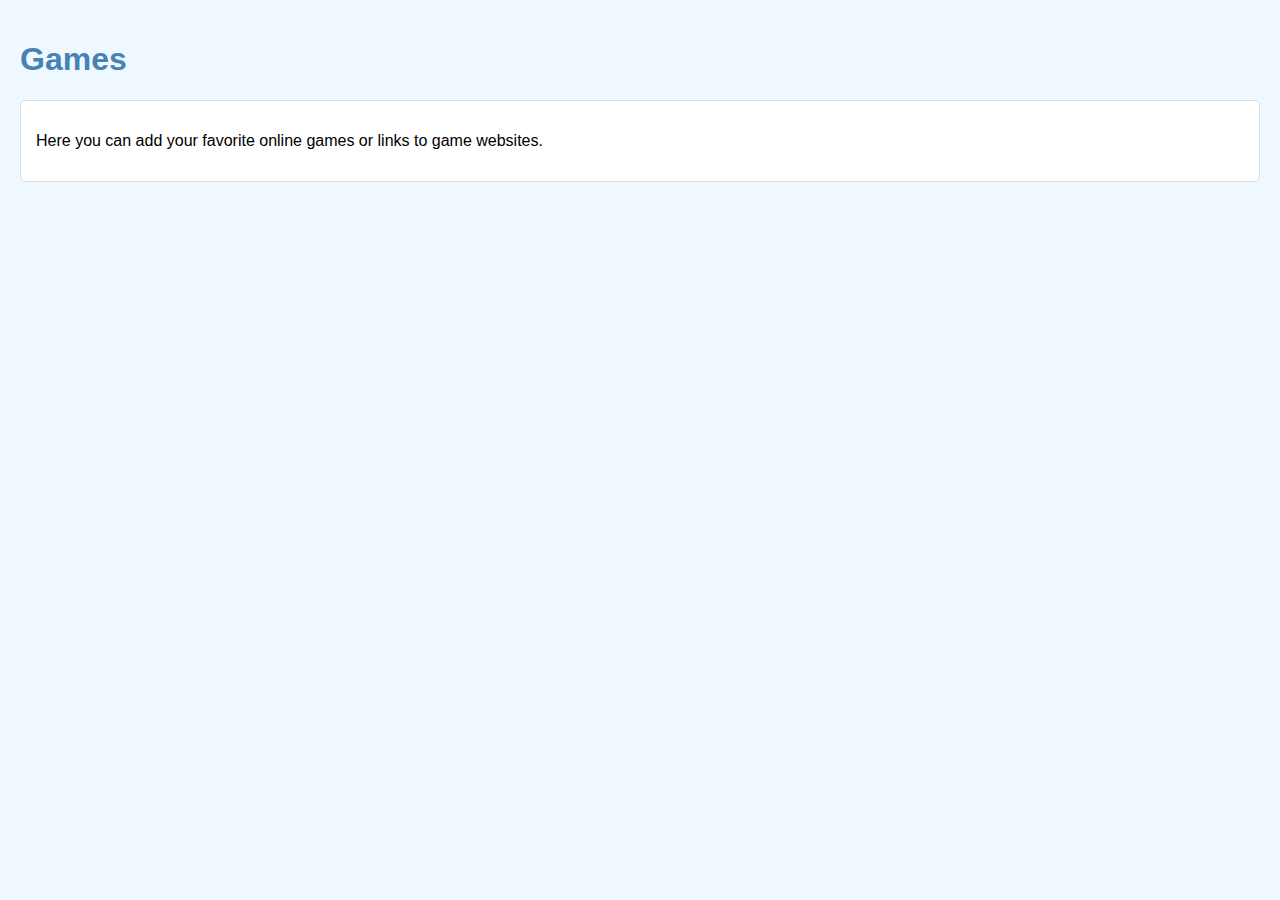
<file: FocusFizz/memes.html>
<!DOCTYPE html>
<html lang="en">
<head>
    <meta charset="UTF-8">
    <meta name="viewport" content="width=device-width, initial-scale=1.0">
    <title>Games</title>
    <style>
        body {
            font-family: Arial, sans-serif;
            background-color: #f0f8ff;
            margin: 0;
            padding: 20px;
        }
        h1 {
            color: #4682b4;
        }
        .container {
            border: 1px solid #dcdcdc;
            padding: 15px;
            border-radius: 5px;
            background-color: #ffffff;
        }
    </style>
</head>
<body>
    <h1>Games</h1>
    <div class="container">
        <p>Here you can add your favorite online games or links to game websites.</p>
    </div>
</body>
</html>
</file>
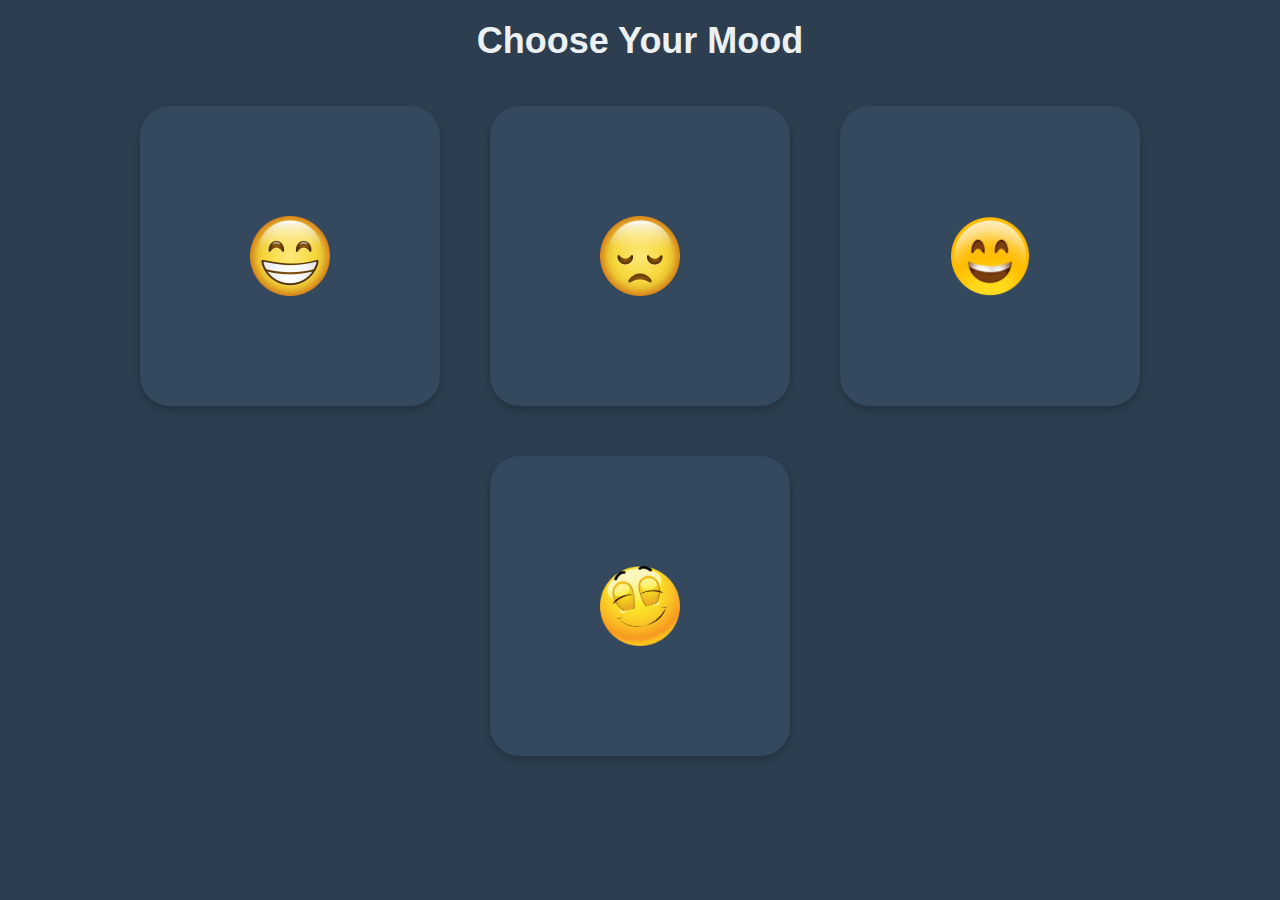
<file: FocusFizz/spo.html>
<!DOCTYPE html>
<html lang="en">
<head>
    <meta charset="UTF-8">
    <meta name="viewport" content="width=device-width, initial-scale=1.0">
    <title>Mood Music Redirect</title>
    <style>
        body {
            display: flex;
            flex-direction: column;
            align-items: center;
            background-color: #2c3e50;
            color: #ecf0f1;
            margin: 0;
            font-family: 'Arial', sans-serif;
        }
        h1 {
            margin-top: 20px;
            font-size: 36px;
        }
        .mood-container {
            display: flex;
            flex-wrap: wrap;
            gap: 50px;
            margin-top: 20px;
            justify-content: center;
        }
        .mood-icon {
            width: 300px;
            height: 300px;
            display: flex;
            justify-content: center;
            align-items: center;
            background-color: #34495e;
            border-radius: 10%;
            cursor: pointer;
            box-shadow: 0 4px 8px rgba(0, 0, 0, 0.2);
            transition: transform 0.3s, background-color 0.3s;
        }
        .mood-icon:hover {
            transform: scale(1.1);
            background-color: #1abc9c;
        }
        .mood-icon img {
            width: 80px;
            height: 80px;
        }
    </style>
</head>
<body>
    <h1>Choose Your Mood</h1>
    <div class="mood-container">
        <div class="mood-icon" onclick="window.location.href='https://open.spotify.com/playlist/3LuUfJPLVA53xuRubi262M?si=ATf9PW5eR8SoNQLlvg8E9w&pi=mG0HBjtHRyC0-://example.com/happy'">
            <img src="happy.png" alt="Happy">
        </div>
        <div class="mood-icon" onclick="window.location.href='https://open.spotify.com/playlist/4DBKi4I9pyydqhSOMD4qrt?si=CtJDYtTYRGyq3JkLmjYkXg&pi=V_7JzWB3TbC4Oe.comhttps://open.spotify.com/playlist/5JgrCNuRqcIgXfiN3JTclm?si=J3FiVnIcSAW9YkUt8X6eqg/sad'">
            <img src="sad.png" alt="Sad">
        </div>
        <div class="mood-icon" onclick="window.location.href='https://open.spotify.com/playlist/37i9dQZF1DWVBB5D9kpEQ9?si=ynAtL6y7S9-3Qbr8qZuZGg&pi=DdrRqvvgTZKDBexample.com/energetic'">
            <img src="energy.png" alt="Energetic">
        </div>
        <div class="mood-icon" onclick="window.location.href='https://open.spotify.com/playlist/5JgrCNuRqcIgXfiN3JTclm?si=J3FiVnIcSAW9YkUt8X6eqg&nd=1&dlsi=018165ab2cb24ba6https://open.spotify.com/playlist/3LuUfJPLVA53xuRubi262M?si=ATf9PW5eR8SoNQLlvg8E9w&pi=mG0HBjtHRyC0-https://open.spotify.com/playlist/37i9dQZF1DWVBB5D9kpEQ9?si=ynAtL6y7S9-3Qbr8qZuZGg&pi=DdrRqvvgTZKDB.com/calm'">
            <img src="calm.png" alt="Calm">
        </div>
    </div>
</body>
</html>
</file>
<file: FocusFizz/styles.css>
* {
    margin: 0;
    padding: 0;
    box-sizing: border-box;
    font-family: Arial, sans-serif;
}

body {
    background: linear-gradient(120deg, #aa980e, #00aaff, #e52da7);
    background-size: 300% 300%;
    animation: gradientAnimation 8s ease infinite;
    color: #333;
}

/* Keyframe animation for background gradient */
@keyframes gradientAnimation {
    0% { background-position: 0% 50%; }
    50% { background-position: 100% 50%; }
    100% { background-position: 0% 50%; }
}

header {
    display: flex;
    justify-content: space-between;
    align-items: center;
    padding: 20px;
    background-color: rgba(243, 245, 248, 0.9);
    color: rgb(22, 24, 122);
}

header h1 {
    font-size: 2em;
}

nav a {
    margin: 0 10px;
    color: rgb(22, 24, 122);
    text-decoration: none;
    font-weight: bold;
    font-size: 1.1em;
    font-family: Arial, sans-serif;
}

.hero {
    text-align: center;
    padding: 80px 20px;
    background: rgba(234, 248, 255, 0.8);
    border-radius: 10px;
    margin: 0 auto;
}

.hero h2 {
    font-size: 2.5em;
    margin-bottom: 20px;
    color: #005f99;
}

.hero p {
    font-size: 1.2em;
    margin-bottom: 30px;
    color: #333;
}

button {
    padding: 15px 30px;
    font-size: 1.2em;
    background-color: #000;
    color: white;
    border: none;
    cursor: pointer;
    border-radius: 8px;
    transition: background-color 0.3s;
}

button:hover {
    background-color: #333;
    transform: scale(1.05);
}

section {
    padding: 50px 20px;
    max-width: 900px;
    margin: auto;
    text-align: center;
}

.cta {
    background-color: rgba(110, 169, 237, 0.9);
    border-radius: 10px;
}

#interactive-breaks .button-grid {
    display: flex;
    flex-wrap: wrap;
    justify-content: center;
    gap: 20px;
    margin-top: 30px;
}

#interactive-breaks h3{
    font-size: 2em;
    color: #fff;
}

#interactive-breaks button {
    font-size: 1.5em;
    padding: 20px 40px;
    background-color: #000;
    color: #fffffff9;
    border-radius: 10px;
}

#interactive-breaks button:hover {
    background-color: #333;
}

#about h3, .cta h3 {
    font-size: 2em;
    color: #0d0c0bf2;
    margin-bottom: 15px;
}

#about p{
    color: #080808f2;
}

section p {
    font-size: 1.1em;
    line-height: 1.6;
    color: #555;
} 

.back-button {
    display: block;
    padding: 15px 30px;
    margin-left: 80px;
    max-width: 100px;
    font-size: 1.2rem;
    color: #fff;
    background-color: #c70f0f;
    border: 2px solid #555;
    border-radius: 8px;
    cursor: pointer;
    text-align: center;
    text-decoration: none;
    transition: 0.3s;
}

.back-button:hover {
    background: #ffca28;
    transform: scale(1.05);
}

.container{
    text-align: center;
}
</file>
